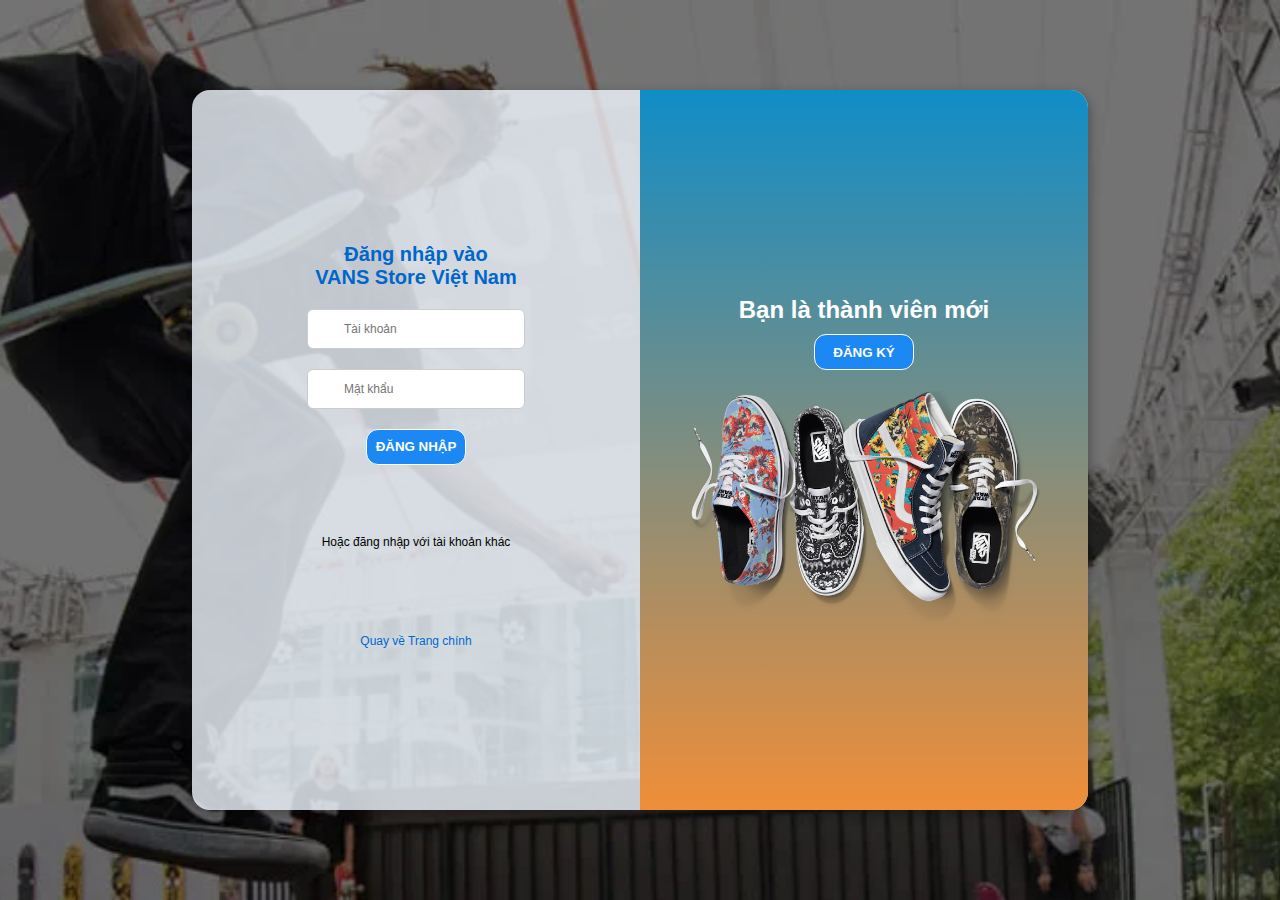
<file: src/form.html>
<!DOCTYPE html>
<html lang="en">

<head>
    <meta charset="UTF-8">
    <meta http-equiv="X-UA-Compatible" content="IE=edge">
    <meta name="viewport" content="width=device-width, initial-scale=1.0">
    <title>Đăng nhập</title>
    <link 
        rel="stylesheet" 
        href="https://cdnjs.cloudflare.com/ajax/libs/font-awesome/6.2.1/css/all.min.css"
        integrity="sha512-MV7K8+y+gLIBoVD59lQIYicR65iaqukzvf/nwasF0nqhPay5w/9lJmVM2hMDcnK1OnMGCdVK+iQrJ7lzPJQd1w=="
        crossorigin="anonymous" 
        referrerpolicy="no-referrer" 
    />
    <link rel="stylesheet" href="./assets/fonts/Roboto/Roboto-Regular.ttf">
    <link rel="stylesheet" href="./assets/css/base.css">
    <link rel="stylesheet" href="./assets/css/form.css">
    <link 
        rel="icon"
        href="./assets/img/logo-vans-inkythuatso (4)-01.png" 
        type = "image/x-icon"
    >
</head>

<body>
    <div class="container">
        <div class="signin-signup">
            
            <!-- form đăng nhập -->
            <form action="" class="sign-in-form">
                <h2 class="title">Đăng nhập vào <br> VANS Store Việt Nam</h2>

                <div class="input-field">
                    <i class="fas fa-user"></i>
                    <input type="text" placeholder="Tài khoản">
                </div>

                <div class="input-field">
                    <i class="fas fa-lock"></i>
                    <input placeholder="Mật khẩu" type="password">
                </div>

                <input
                    type="submit"
                    value="Đăng nhập"
                    class="btn"
                >

                <p
                    class="social-text">
                    Hoặc đăng nhập với tài khoản khác
                </p>

                <div class="social-media">
                    <a href="#" class="social-icon">
                        <i class="fab fa-facebook"></i>
                    </a>

                    <a href="" class="social-icon">
                        <i class="fab fa-twitter"></i>                        
                    </a>

                    <a href="" class="social-icon">
                        <i class="fab fa-google"></i>
                    </a>

                    <a href="" class="social-icon">
                        <i class="fab fa-snapchat"></i>
                    </a>
                </div>
                
                <a href="./index.html"
                    class="social-text">
                    Quay về Trang chính
                </a>
            </form>
        
            <!-- form đăng ký  -->
            <form action="" class="sign-up-form">
                <h2 class="title">Tạo ID VANS Store <br> của bạn</h2>

                <div class="input-field">
                    <i class="fas fa-user"></i>
                    <input type="text" placeholder="Tài khoản">
                </div>

                <div class="input-field">
                    <i class="fas fa-envelope"></i>
                    <input placeholder="Email" type="email">
                </div>

                <div class="input-field">
                    <i class="fas fa-lock"></i>
                    <input placeholder="Mật khẩu" type="password">
                </div>

                <input type="submit" value="Đăng ký" class="btn">

                <p class="social-text">Hoặc đăng nhập với tài khoản khác </p>

                <div class="social-media">
                    <a href="#" class="social-icon">
                        <i class="fab fa-facebook"></i>
                    </a>
                    
                    <a href="" class="social-icon">
                        <i class="fab fa-twitter"></i>
                    </a>

                    <a href="" class="social-icon">
                        <i class="fab fa-google"></i>
                    </a>

                    <a href="" class="social-icon">
                        <i class="fab fa-snapchat"></i>
                    </a>
                </div>
                
                <a href="./index.html"
                    class="social-text">
                    Quay về Trang chính
                </a>
            </form>
        </div>

        <div class="panels-container">
            <div class="panel left-panel">
                <div class="content">
                    <h3>Bạn là thành viên của VANS</h3>
                    <button class="btn" id="sign-in-btn">Đăng nhập</button>
                </div>

                <img src=".//assets/img/supreme-vans-spring-summer-2019-collection-removebg-preview.png" alt="" class="image">
            </div>

            <div class="panel right-panel">
                <div class="content">
                    <h3>Bạn là thành viên mới</h3>
                    <button class="btn" id="sign-up-btn">Đăng ký</button>
                </div>

                <img src="../src/assets/img/imgbin_vans-sneakers-shoe-nike-converse-png.png" alt="" class="image">
            </div>
        </div>
    </div>

    <script src="../src/assets/js/form.js"></script>
</body>

</html>
</file>
<file: src/assets/css/base.css>
:root {
    --header-height: 48px;
}

html {
    font-family: 'Roboto', sans-serif;
    font-weight: 600;
}

.w-c {
    color: #fff
}
</file>
<file: src/assets/css/form.css>
* {
    margin: 0;
    padding: 0;
    box-sizing: border-box;
    font-family: 'Roboto', sans-serif;
}


body {
    display: flex;
    align-items: center;
    justify-content: center;
    min-height: 100vh;
    background-image: url("../img/bg_footer.jpg");
    background-position: center;
    background-repeat: no-repeat;
    background-size: cover;
} 

.container {
    position: relative;
    width: 70vw;
    height: 80vh;
    background-color: rgba(240, 248, 255, 0.8);
    border-radius: 18px;
    box-shadow: 2px 4px 12px rgba(0, 0, 0, 0.3);;
    overflow: hidden;
}

.container::before{
    content:"";
    position: absolute;
    top:0;
    width: 100%;
    height: 100%;
    background: linear-gradient(180deg, #108dc7, #ef8e38);
    z-index: 6;
    left: -50%;
    transform: translate(100%) ;
    transition: 1s ease-in-out ;
}
.signin-signup{
    display: flex;
    position: absolute;
    top: 0;
    left: 0;
    width: 100%;
    height: 100%;
    display: flex;
    align-items: center;
    justify-content: space-around;
    z-index: 5;
}
form{
    display: flex;
    align-items: center;
    justify-content: center;
    flex-direction: column;
    width: 40%;
    max-width: 238px;
    padding: 0 10px;
}
form.sign-in-form{
    opacity: 1;
    transition: 0.5s ease-in-out;
    transition-delay: 1s;
}
form.sign-up-form{
    opacity: 0;
    transition: 0.5s ease-in-out;
    transition-delay: 1s;
}
.title{
    font-size: 20px ;
    color: #0066cc ;
    margin-bottom: 10px;
    text-align: center;
}
.input-field{
    width:100%;
    height: 40px;
    background: #fff ;
    margin: 10px 0;
    border: 1px solid #ccc;
    border-radius: 6px;
    display: flex;
    align-items: center;
}

.input-field:hover {
    border-color: #0066cc;
}

.input-field i{
    flex: 1;
    text-align: center;
    color: rgb(86, 82, 74);
    font-size: 12px;
    
}
.input-field input{
    flex: 5;
    background: none;
    border: none;
    outline: none;
    width:100%;
    font-size: 12px;
    font-weight: 300;
}

.btn{
    width: 100px;
    height: 36px;
    border: 1px solid #fff;
    border-radius: 12px;
    background: #1c88f4;
    color: #fff;
    font-weight:600;
    margin:10px 0 40px;
    text-transform: uppercase;
    cursor: pointer;
}
.btn:hover{
    color: #0066cc;
    background: #fff;
    border: 1px solid #0066cc
}
.social-text{
    margin: 30px 0 10px;
    font-size: 12px;
    font-weight: 300;
}

a.social-text {
    color: #0066cc;
}

a.social-text:hover {
    text-decoration: underline;
}

.social-media{
    display:flex;
    justify-content:center;
}
.social-icon{
    height: 45px;
    width:45px;
    display: flex ;
    align-items: center;
    justify-content: center;
    color: #999 ;
    border: none;
    margin: 0 0px;
}
a{
    text-decoration: none;
}
.social-icon:hover{
    color: #0066cc;
    border-color: #0066cc;
}
.panels-container{
    position: absolute;
    top: 0;
    left: 0;
    width: 100%;
    height: 100%;
    display: flex;
    align-items: center;
    justify-content: space-around;
}
.panel{
    z-index: 6;
    display: flex;
    flex-direction: column;
    align-items: center;
    justify-content: space-around;
    width:35%;
    min-width: 238px;
    padding: 0 10px;
    text-align: center;
}
.panel h3{
    font-size: 24px;
    font-weight: 600;
}
.panel p{
    font-size: 15px;
    padding: 10px;
}
.left-panel{
    pointer-events: none;
}

.left-panel .image {
    width: 260px;
}

.content{
    color: white;
    transition: 1.1s ease-in-out;
    transition-delay: 0.5s;
}
.image{
    width: 100%;
    scale: 1.2;
    transition: 1.1s ease-in-out;
    transition-delay: 0.4s;
}
.left-panel .image,
.left-panel .content{
    transform: translateX(-200%);

}
.right-panel .image,
.right-panel  .content{
    transform: translateX(0);

}
/* animation */
.container.sign-up-mode::before{
    transform: translate(0);
}
.container.sign-up-mode .right-panel .image,
.container.sign-up-mode .right-panel .content{
    transform: translateX(200%);
}
.container.sign-up-mode .left-panel .image,
.container.sign-up-mode .left-panel .content{
    transform: translateX(0);
}
.container.sign-up-mode form.sign-in-form{
    opacity: 0;
}
.container.sign-up-mode form.sign-up-form{
    opacity: 1;
}
.container.sign-up-mode .left-panel{
    pointer-events: all;
}
.container.sign-up-mode .right-panel{
    pointer-events: none;
}
</file>
